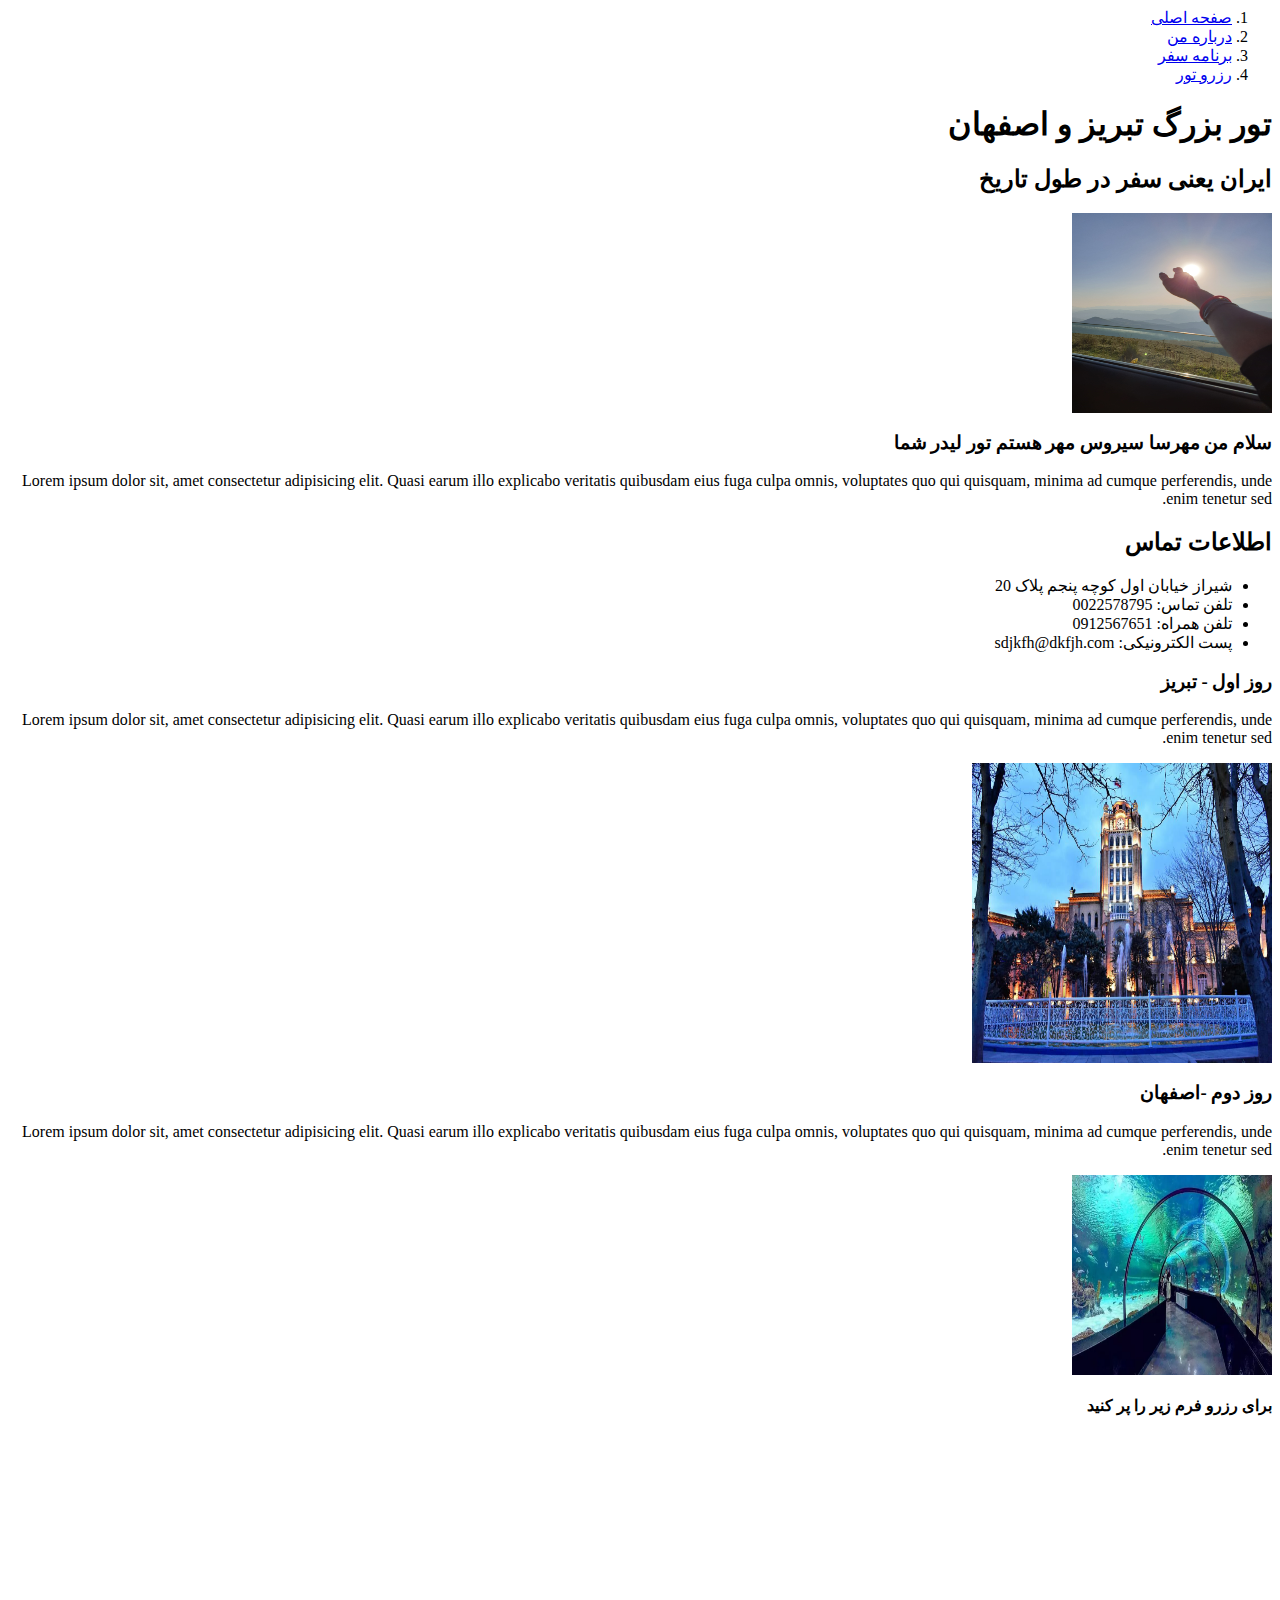
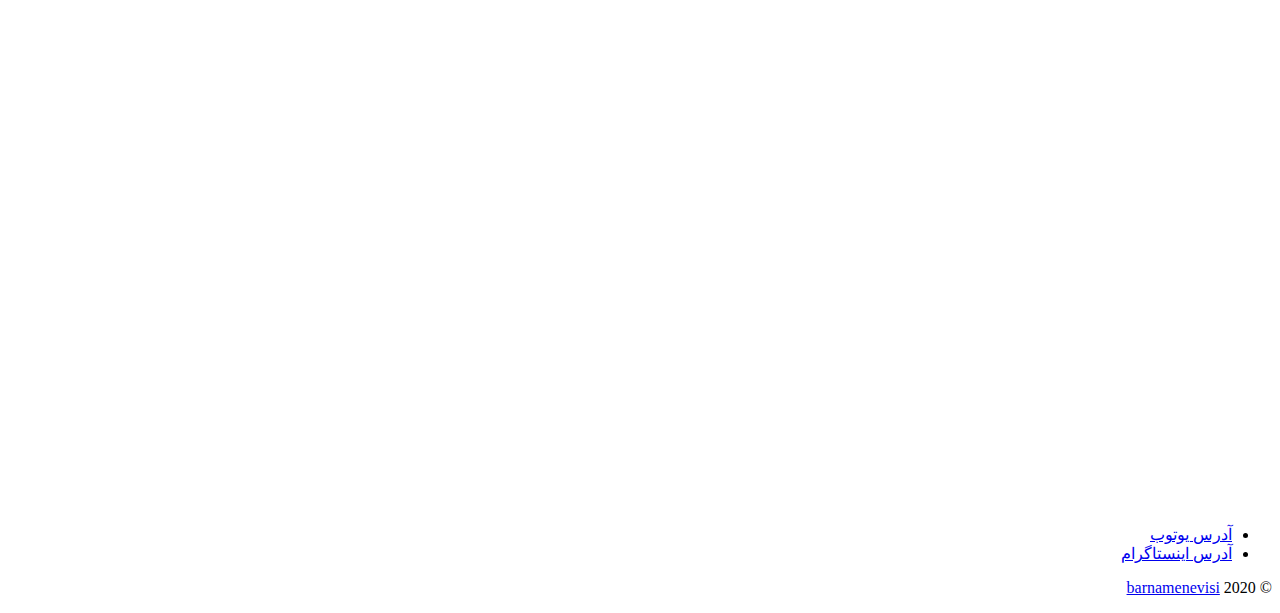
<file: index.html>
<!DOCTYPE httml>
<html dir="rtl">
  <head>
    <meta charset="utf-8" />
    <title>تور بزرگ تبریز و اصفهان</title>
  </head>
  <body>
    <!-- meno-->
    <ol>
      <li><a href="index.html">صفحه اصلی</a></li>
      <li><a href="pages/about-us.html">درباره من</a></li>
      <li><a href="#itinerary">برنامه سفر </a></li>
      <li><a href="#book">رزرو تور</a></li>
    </ol>
    <h1>تور بزرگ تبریز و اصفهان</h1>
    <h2>ایران یعنی سفر در طول تاریخ</h2>
    <img src="my.jpg" width="200" height="200" />
    <h3>سلام من مهرسا سیروس مهر هستم تور لیدر شما</h3>
    <p>
      Lorem ipsum dolor sit, amet consectetur adipisicing elit. Quasi earum illo
      explicabo veritatis quibusdam eius fuga culpa omnis, voluptates quo qui
      quisquam, minima ad cumque perferendis, unde enim tenetur sed.
    </p>
    <h2>اطلاعات تماس</h2>
    <ul>
      <li>شیراز خیابان اول کوچه پنجم پلاک 20</li>
      <li>تلفن تماس: 0022578795</li>
      <li>تلفن همراه: 0912567651</li>
      <li>پست الکترونیکی: sdjkfh@dkfjh.com</li>
    </ul>
    <h3 id="itinerary">روز اول - تبریز</h3>
    <p>
      Lorem ipsum dolor sit, amet consectetur adipisicing elit. Quasi earum illo
      explicabo veritatis quibusdam eius fuga culpa omnis, voluptates quo qui
      quisquam, minima ad cumque perferendis, unde enim tenetur sed.
    </p>
    <img
      src="borj saat tabriz.PNG"
      width="300"
      height="300"
      alt="borj saat tabriz"
    />
    <h3 id="book">روز دوم -اصفهان</h3>
    <p>
      Lorem ipsum dolor sit, amet consectetur adipisicing elit. Quasi earum illo
      explicabo veritatis quibusdam eius fuga culpa omnis, voluptates quo qui
      quisquam, minima ad cumque perferendis, unde enim tenetur sed.
    </p>
    <img
      src="akvariom esfahan.PNG"
      width="200"
      height="200"
      alt="akvariom esfahan"
    />
    <h4>برای رزرو فرم زیر را پر کنید</h4>
    <!-- start form -->
    <iframe src="https://docs.google.com/forms/d/e/1FAIpQLSctFFcxYTI13p8wYuxIxWfIKAe428bY284TOH7XvD7KBD_dLA/viewform?embedded=true" width="500" height="673" frameborder="0" marginheight="0" marginwidth="0">Loading…</iframe>
    <!-- <form action="" metode="get">
      <p>
        <label for="name">*نام</label>
        <input id="name" type="text" required name="name" />
      </p>
      <p>
        <label for="number">*شماره تلفن</label>
        <input id="number" type="number" required name="number" />
      </p>
      <p>
        <label for="emaile">*ایمیل</label>
        <input id="emaile" type="email" required name="emaile" />
      </p>
      <p>
        <label for="fellowTraveler"
          >من می خواهم برای کاهش هزینه با شخص دیگری سفر کنم</label
        >
        <input id="fellowTraveler" type="checkbox" name="fellowTraveler" />
      </p>
      <p>جنسیت</p>
      <label for="man">مرد</label>
      <input id="man" type="radio" name="gender" />
      <label for="woman">زن</label>
      <input id="woman" type="radio" name="gender" />
      <p>
        <label for="date">تاریخ تور</label>
        <br />
        <select name="date" id="date ">
          <option value="1-10">دی 1</option>
          <option value="1-11">بهمن 1</option>
          <option value="1-12">اسفند</option>
        </select>
      </p>
      <p>
        <label for="detail">توضیحات خود را وارد کنید</label>
        <br />
        <textarea
          name="detail"
          id="detail"
          cols="20"
          rows="10"
          placeholder="متن"
        ></textarea>
      </p>
      <p>
        <label for="file">تصویر خود را آپلود کنید</label>
        <input type="file" name="file" />
      </p>

      <p>
        <input type="submit" value="ارسال" />
        <input type="reset" value="حذف" />
      </p>
    </form> -->
    <!-- end form -->

    <ul>
      <li><a target="_blank" href="http://www.youtube.com">آدرس یوتوب</a></li>
      <li>
        <a target="_blank" href="http://www.instagram.com">آدرس اینستاگرام</a>
      </li>
    </ul>
    <p>
      &copy; 2020
      <a target="_blank" href="http://barnamenevisi.com">barnamenevisi</a>
    </p>
  </body>
</html>
</file>
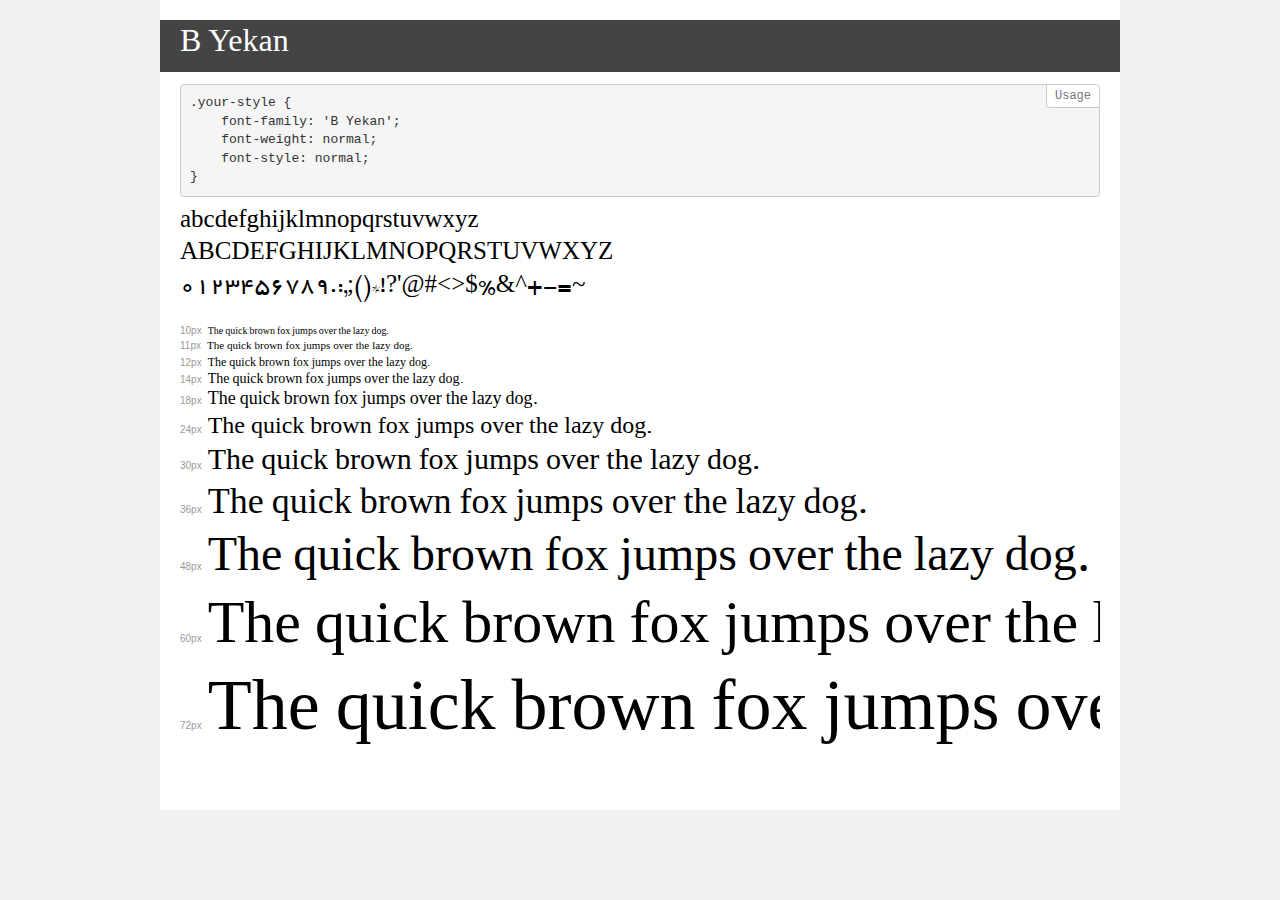
<file: fonts/demo.html>
<!DOCTYPE html>
<html lang="en">
<head>
    <meta charset="utf-8">
    <meta http-equiv="X-UA-Compatible" content="IE=edge">
    <meta name="viewport" content="width=device-width, initial-scale=1">
    <meta name="robots" content="noindex, noarchive">
    <meta name="format-detection" content="telephone=no">
    <title>Transfonter demo</title>
    <link href="stylesheet.css" rel="stylesheet">
    <style>
        /*
        http://meyerweb.com/eric/tools/css/reset/
        v2.0 | 20110126
        License: none (public domain)
        */
        html, body, div, span, applet, object, iframe,
        h1, h2, h3, h4, h5, h6, p, blockquote, pre,
        a, abbr, acronym, address, big, cite, code,
        del, dfn, em, img, ins, kbd, q, s, samp,
        small, strike, strong, sub, sup, tt, var,
        b, u, i, center,
        dl, dt, dd, ol, ul, li,
        fieldset, form, label, legend,
        table, caption, tbody, tfoot, thead, tr, th, td,
        article, aside, canvas, details, embed,
        figure, figcaption, footer, header, hgroup,
        menu, nav, output, ruby, section, summary,
        time, mark, audio, video {
            margin: 0;
            padding: 0;
            border: 0;
            font-size: 100%;
            font: inherit;
            vertical-align: baseline;
        }
        /* HTML5 display-role reset for older browsers */
        article, aside, details, figcaption, figure,
        footer, header, hgroup, menu, nav, section {
            display: block;
        }
        body {
            line-height: 1;
        }
        ol, ul {
            list-style: none;
        }
        blockquote, q {
            quotes: none;
        }
        blockquote:before, blockquote:after,
        q:before, q:after {
            content: '';
            content: none;
        }
        table {
            border-collapse: collapse;
            border-spacing: 0;
        }
        /* demo styles */
        body {
            background: #f0f0f0;
            color: #000;
        }
        .page {
            background: #fff;
            width: 920px;
            margin: 0 auto;
            padding: 20px 20px 0 20px;
            overflow: hidden;
        }
        .font-container {
            overflow-x: auto;
            overflow-y: hidden;
            margin-bottom: 40px;
            line-height: 1.3;
            white-space: nowrap;
            padding-bottom: 5px;
        }
        h1 {
            position: relative;
            background: #444;
            font-size: 32px;
            color: #fff;
            padding: 10px 20px;
            margin: 0 -20px 12px -20px;
        }
        .letters {
            font-size: 25px;
            margin-bottom: 20px;
        }
        .s10:before {
            content: '10px';
        }
        .s11:before {
            content: '11px';
        }
        .s12:before {
            content: '12px';
        }
        .s14:before {
            content: '14px';
        }
        .s18:before {
            content: '18px';
        }
        .s24:before {
            content: '24px';
        }
        .s30:before {
            content: '30px';
        }
        .s36:before {
            content: '36px';
        }
        .s48:before {
            content: '48px';
        }
        .s60:before {
            content: '60px';
        }
        .s72:before {
            content: '72px';
        }
        .s10:before, .s11:before, .s12:before, .s14:before,
        .s18:before, .s24:before, .s30:before, .s36:before,
        .s48:before, .s60:before, .s72:before {
            font-family: Arial, sans-serif;
            font-size: 10px;
            font-weight: normal;
            font-style: normal;
            color: #999;
            padding-right: 6px;
        }
        pre {
            display: block;
            position: relative;
            padding: 9px;
            margin: 0 0 10px;
            font-family: Monaco, Menlo, Consolas, "Courier New", monospace;
            font-size: 13px;
            line-height: 1.428571429;
            color: #333;
            font-weight: normal;
            font-style: normal;
            background-color: #f5f5f5;
            border: 1px solid #ccc;
            overflow-x: auto;
            border-radius: 4px;
        }
        pre:after {
            display: block;
            position: absolute;
            right: 0;
            top: 0;
            content: 'Usage';
            line-height: 1;
            padding: 5px 8px;
            font-size: 12px;
            color: #767676;
            background-color: #fff;
            border: 1px solid #ccc;
            border-right: none;
            border-top: none;
            border-radius: 0 4px 0 4px;
            z-index: 10;
        }
        /* responsive */
        @media (max-width: 959px) {
            .page {
                width: auto;
                margin: 0;
            }
        }
    </style>
</head>
<body>
<div class="page">
    <div class="demo">
        <h1 style="font-family: 'B Yekan'; font-weight: normal; font-style: normal;">B Yekan</h1>
        <pre>.your-style {
    font-family: 'B Yekan';
    font-weight: normal;
    font-style: normal;
}</pre>
        <div class="font-container" style="font-family: 'B Yekan'; font-weight: normal; font-style: normal;">
            <p class="letters">
                abcdefghijklmnopqrstuvwxyz<br>
ABCDEFGHIJKLMNOPQRSTUVWXYZ<br>
                0123456789.:,;()*!?'@#<>$%&^+-=~
            </p>
            <p class="s10" style="font-size: 10px;">The quick brown fox jumps over the lazy dog.</p>
            <p class="s11" style="font-size: 11px;">The quick brown fox jumps over the lazy dog.</p>
            <p class="s12" style="font-size: 12px;">The quick brown fox jumps over the lazy dog.</p>
            <p class="s14" style="font-size: 14px;">The quick brown fox jumps over the lazy dog.</p>
            <p class="s18" style="font-size: 18px;">The quick brown fox jumps over the lazy dog.</p>
            <p class="s24" style="font-size: 24px;">The quick brown fox jumps over the lazy dog.</p>
            <p class="s30" style="font-size: 30px;">The quick brown fox jumps over the lazy dog.</p>
            <p class="s36" style="font-size: 36px;">The quick brown fox jumps over the lazy dog.</p>
            <p class="s48" style="font-size: 48px;">The quick brown fox jumps over the lazy dog.</p>
            <p class="s60" style="font-size: 60px;">The quick brown fox jumps over the lazy dog.</p>
            <p class="s72" style="font-size: 72px;">The quick brown fox jumps over the lazy dog.</p>
        </div>
    </div>
</div>
</body>
</html>
</file>
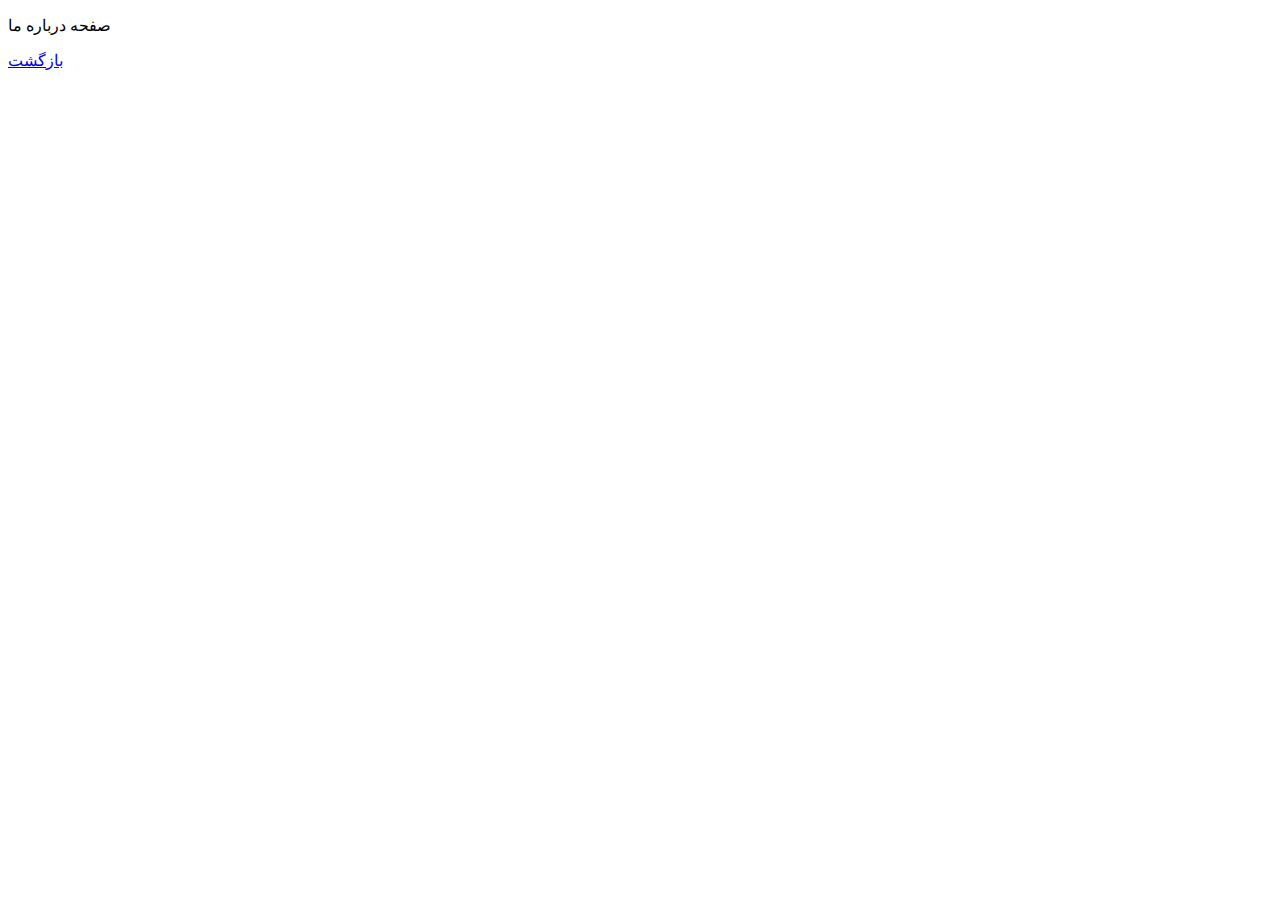
<file: pages/about-us.html>
<!DOCTYPE html>
<html>
  <head>
    <meta charset="UTF-8" />
    <title>درباره ما</title>
  </head>
  <body>
    <p>صفحه درباره ما</p>
    <p><a href="../index.html">بازگشت</a></p>
  </body>
</html>
</file>
<file: fonts/stylesheet.css>
@font-face {
    font-family: 'B Yekan';
    src: url('BYekan.eot');
    src: url('BYekan.eot?#iefix') format('embedded-opentype'),
        url('BYekan.woff2') format('woff2'),
        url('BYekan.woff') format('woff');
    font-weight: normal;
    font-style: normal;
    font-display: swap;
}
</file>
